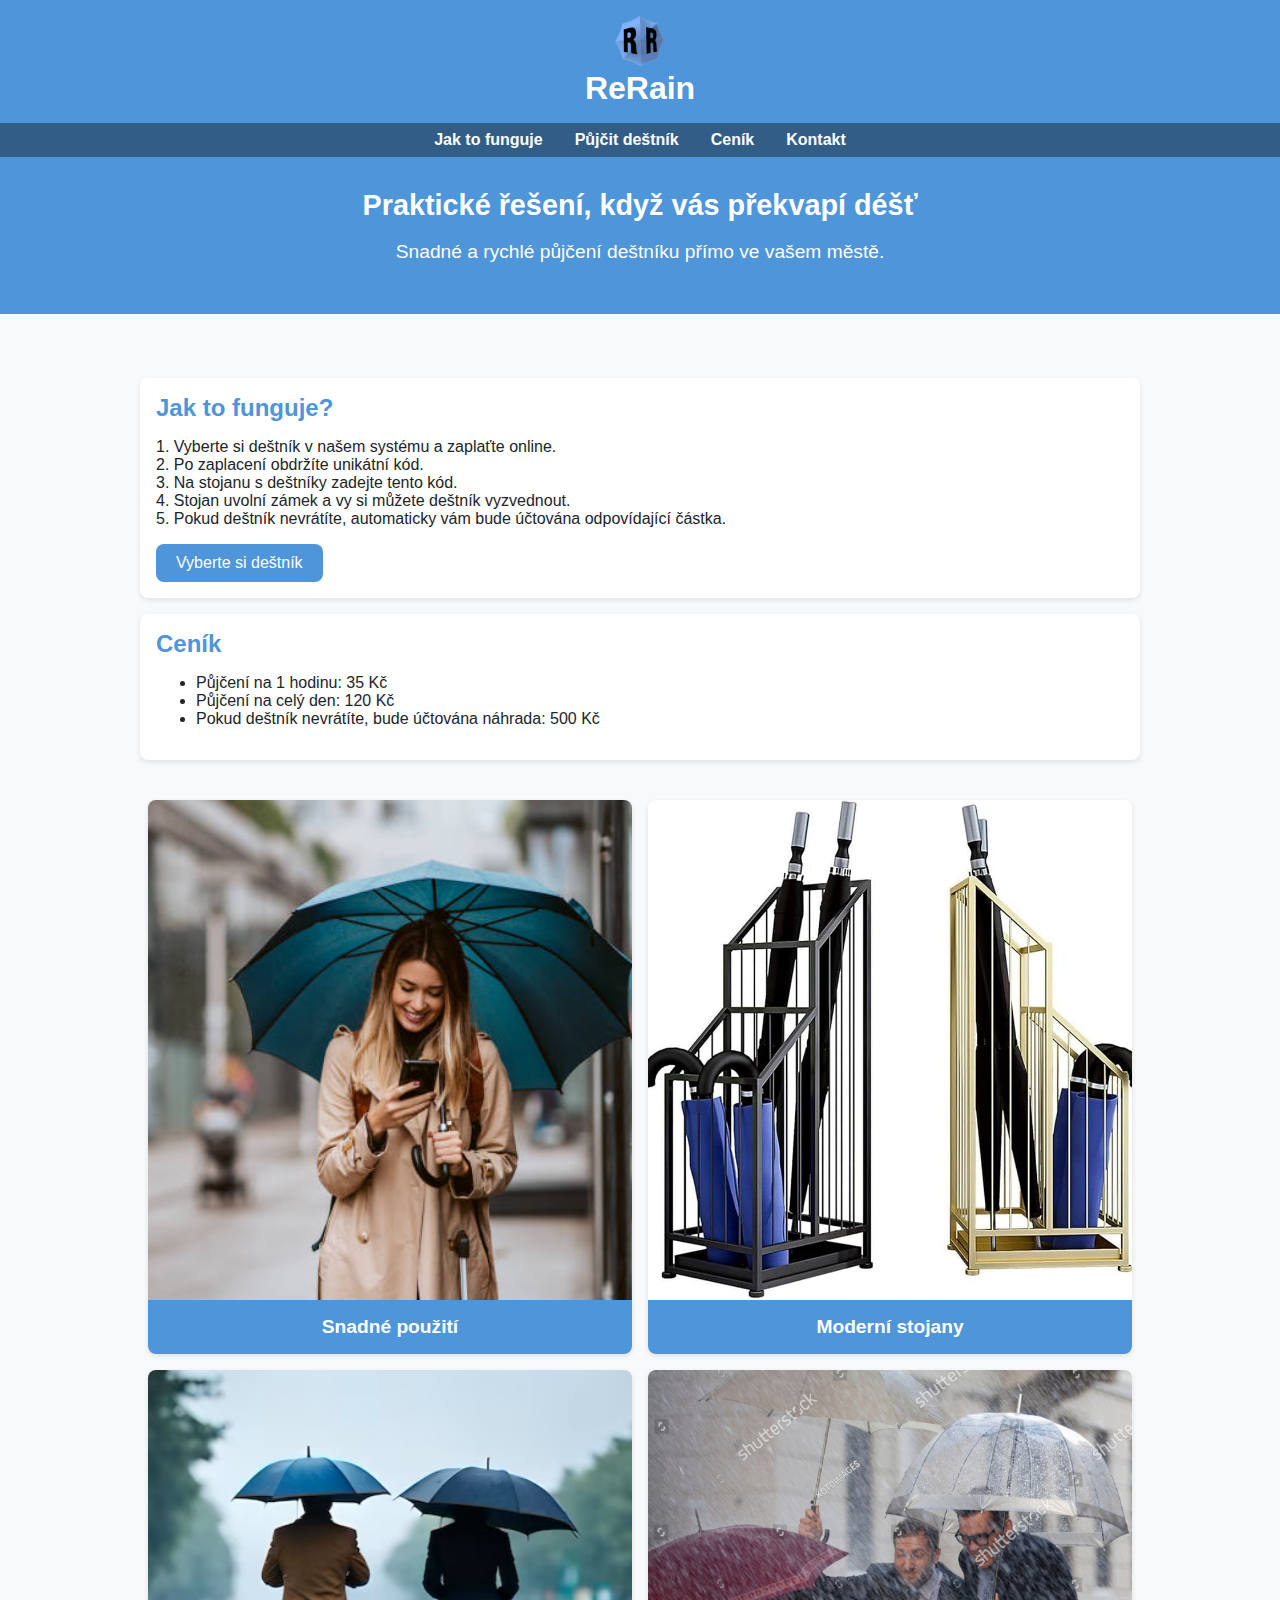
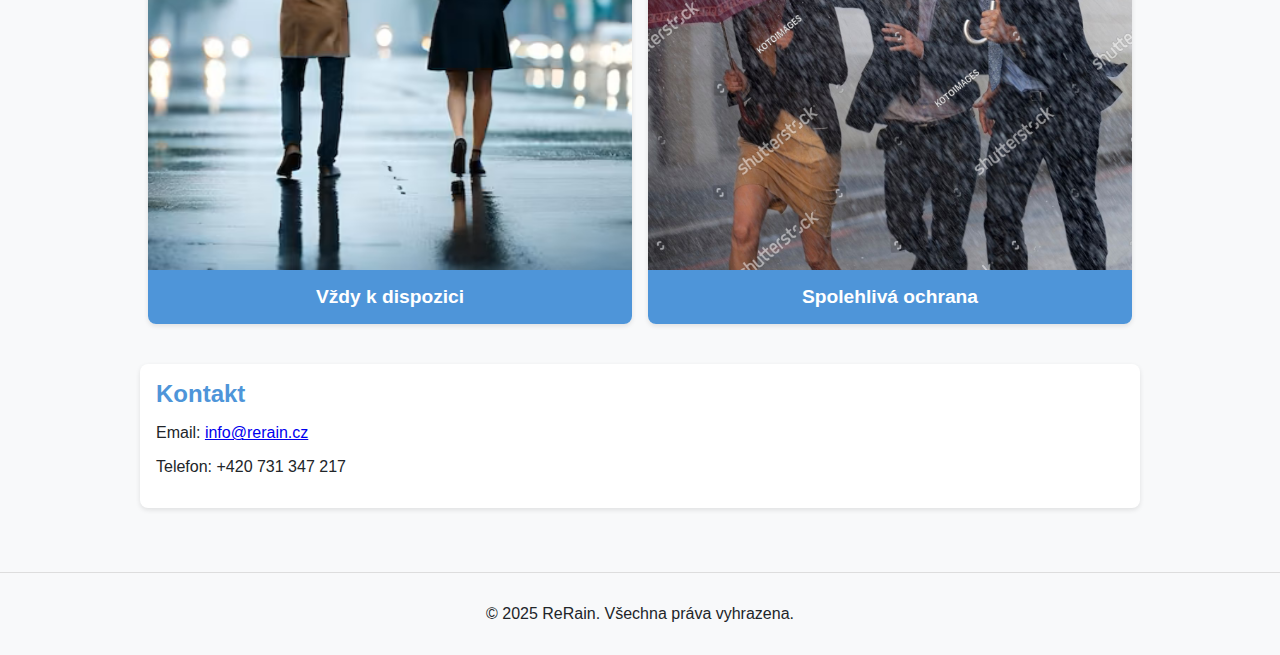
<file: index.html>
<!DOCTYPE html>
<html lang="cs">
<head>
    <meta charset="UTF-8">
    <meta name="viewport" content="width=device-width, initial-scale=1.0">
    <title>ReRain</title>
    <link rel="stylesheet" href="styles.css">
    <link rel="icon" href="logo.png" type="image/x-icon">
</head>
<body>
    <div id="header-container"></div>

    <script>
        document.getElementById('header-container').innerHTML = fetch('header.html')
            .then(response => response.text())
            .then(data => document.getElementById('header-container').innerHTML = data);
    </script>

    <section class="hero">
        <h2>Praktické řešení, když vás překvapí déšť</h2>
        <p>Snadné a rychlé půjčení deštníku přímo ve vašem městě.</p>

    </section>
    <main class="container">
       <section id="jak-to-funguje" class="card">
    <h3>Jak to funguje?</h3>
    <p>
        1. Vyberte si deštník v našem systému a zaplaťte online.<br>
        2. Po zaplacení obdržíte unikátní kód.<br>
        3. Na stojanu s deštníky zadejte tento kód.<br>
        4. Stojan uvolní zámek a vy si můžete deštník vyzvednout.<br>
        5. Pokud deštník nevrátíte, automaticky vám bude účtována odpovídající částka.
    </p>
    <a href="pujcit-destnik.html">
        <button>Vyberte si deštník</button>
    </a>
</section>
                <section id="cenik" class="card">
            <h3>Ceník</h3>
            <ul>
                <li>Půjčení na 1 hodinu: 35 Kč</li>
                <li>Půjčení na celý den: 120 Kč</li>
                <li>Pokud deštník nevrátíte, bude účtována náhrada: 500 Kč</li>
            </ul>
        </section>

        <section class="image-section">
            <div class="image-card">
                <img src="image1.png" alt="Lidé půjčující si deštník">
                <h4>Snadné použití</h4>
            </div>
            <div class="image-card">
                <img src="image2.png" alt="Stojan na deštníky">
                <h4>Moderní stojany</h4>
            </div>
            <div class="image-card">
                <img src="image3.png" alt="Uživatelé s deštníkem">
                <h4>Vždy k dispozici</h4>
            </div>
            <div class="image-card">
                <img src="image4.png" alt="Deštníky v dešti">
                <h4>Spolehlivá ochrana</h4>
            </div>
        </section>
        <section id="kontakt" class="card">
            <h3>Kontakt</h3>
            <p>Email: <a href="mailto:info@pujcovnadestniku.cz">info@rerain.cz</a></p>
            <p>Telefon: +420 731 347 217</p>
        </section>
    </main>

    <div id="footer-container"></div>

    <script>
        document.getElementById('footer-container').innerHTML = fetch('footer.html')
            .then(response => response.text())
            .then(data => document.getElementById('footer-container').innerHTML = data);
    </script>
</body>
</html>
</file>
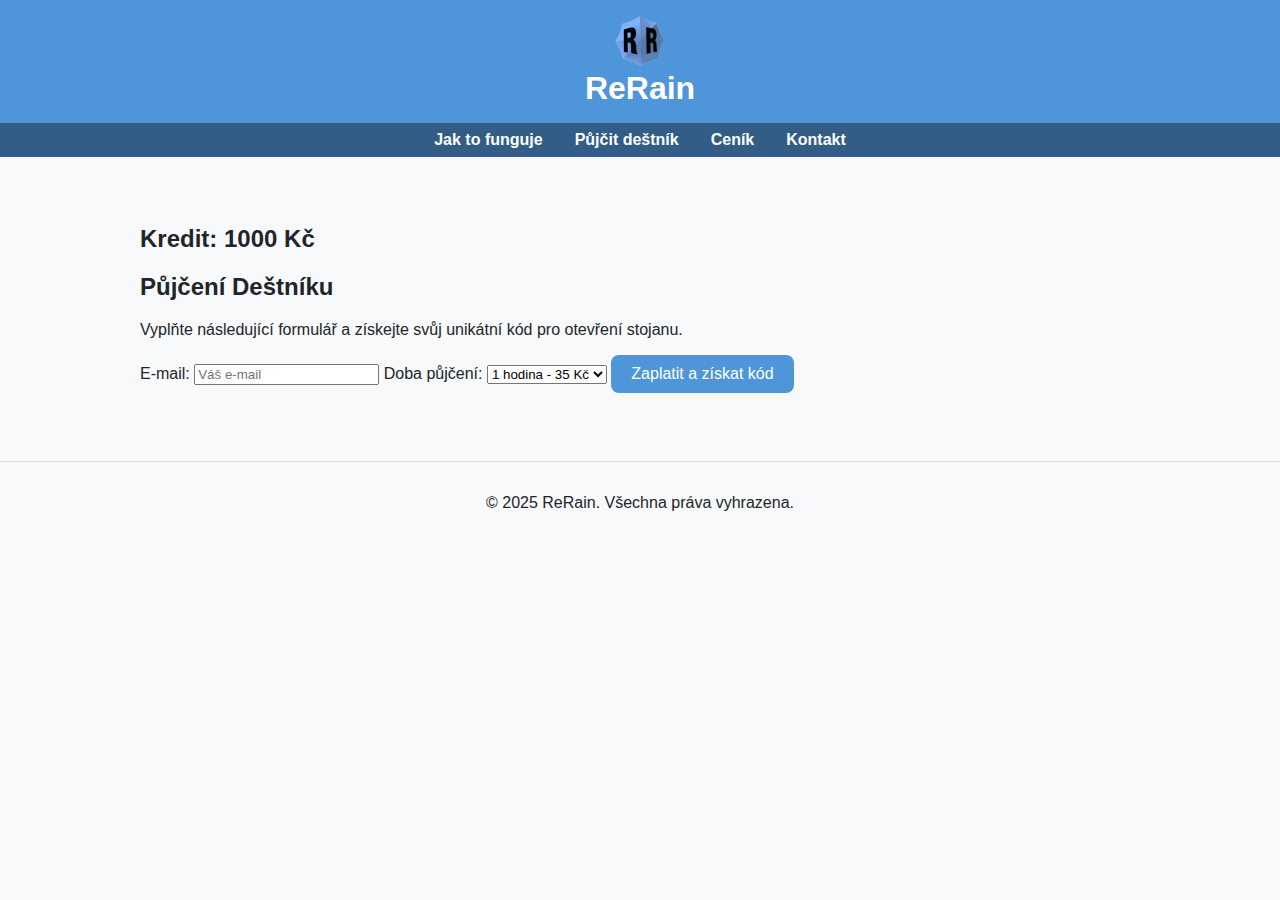
<file: pujcit-destnik.html>
<!DOCTYPE html>
<html lang="cs">
<head>
    <meta charset="UTF-8">
    <meta name="viewport" content="width=device-width, initial-scale=1.0">
    <title>Půjčení Deštníku</title>
    <link rel="stylesheet" href="styles.css">
    <link rel="icon" href="logo.png" type="image/x-icon">
</head>
<body>
    <div id="header-container"></div>

    <script>
        document.getElementById('header-container').innerHTML = fetch('header.html')
            .then(response => response.text())
            .then(data => document.getElementById('header-container').innerHTML = data);
    </script>

    <main class="container">
        <h2 id="credit-display">Kredit: 1000 Kč</h2>
        <h2>Půjčení Deštníku</h2>
        <p>Vyplňte následující formulář a získejte svůj unikátní kód pro otevření stojanu.</p>
        <form id="umbrella-form">
            <label for="email">E-mail:</label>
            <input type="email" id="email" name="email" required placeholder="Váš e-mail">
            
            <label for="duration">Doba půjčení:</label>
            <select id="duration" name="duration" required>
                <option value="35">1 hodina - 35 Kč</option>
                <option value="120">1 den - 120 Kč</option>
            </select>
            
            <button type="button" id="generate-code-btn">Zaplatit a získat kód</button>
        </form>
        <p id="generated-code" style="margin-top: 20px; font-weight: bold;"></p>
    </main>

    <div id="footer-container"></div>

    <script>
        let money = 1000;
        document.getElementById('footer-container').innerHTML = fetch('footer.html')
            .then(response => response.text())
            .then(data => document.getElementById('footer-container').innerHTML = data);

        // Function to update the credit display
        function updateCreditDisplay() {
            document.getElementById('credit-display').textContent = `Kredit: ${money} Kč`;
        }

        // JavaScript for generating the code and deducting money
        document.getElementById('generate-code-btn').addEventListener('click', () => {
            const email = document.getElementById('email').value;
            const duration = document.getElementById('duration').value;

            if (!email || !duration) {
                alert('Prosím, vyplňte všechny údaje.');
                return;
            }

            const cost = parseInt(duration);
            if (money < cost) {
                alert('Nemáte dostatek kreditu pro tuto operaci.');
                return;
            }

            money -= cost;
            updateCreditDisplay();

            const code = generateRandomCode();
            document.getElementById('generated-code').textContent = `Váš unikátní kód: ${code}`;
        });

        // Function to generate a random code
        function generateRandomCode() {
            let code = '';
            const alphabet = 'ABCDEFGHIJKLMNOPQRSTUVWXYZ';
            
            for (let i = 0; i < 4; i++) {
                const randomIndex = Math.floor(Math.random() * alphabet.length);
                code += alphabet[randomIndex];
            }
            
            return code;
        }

        // Initial credit display update
        updateCreditDisplay();
    </script>
</body>
</html>
</file>
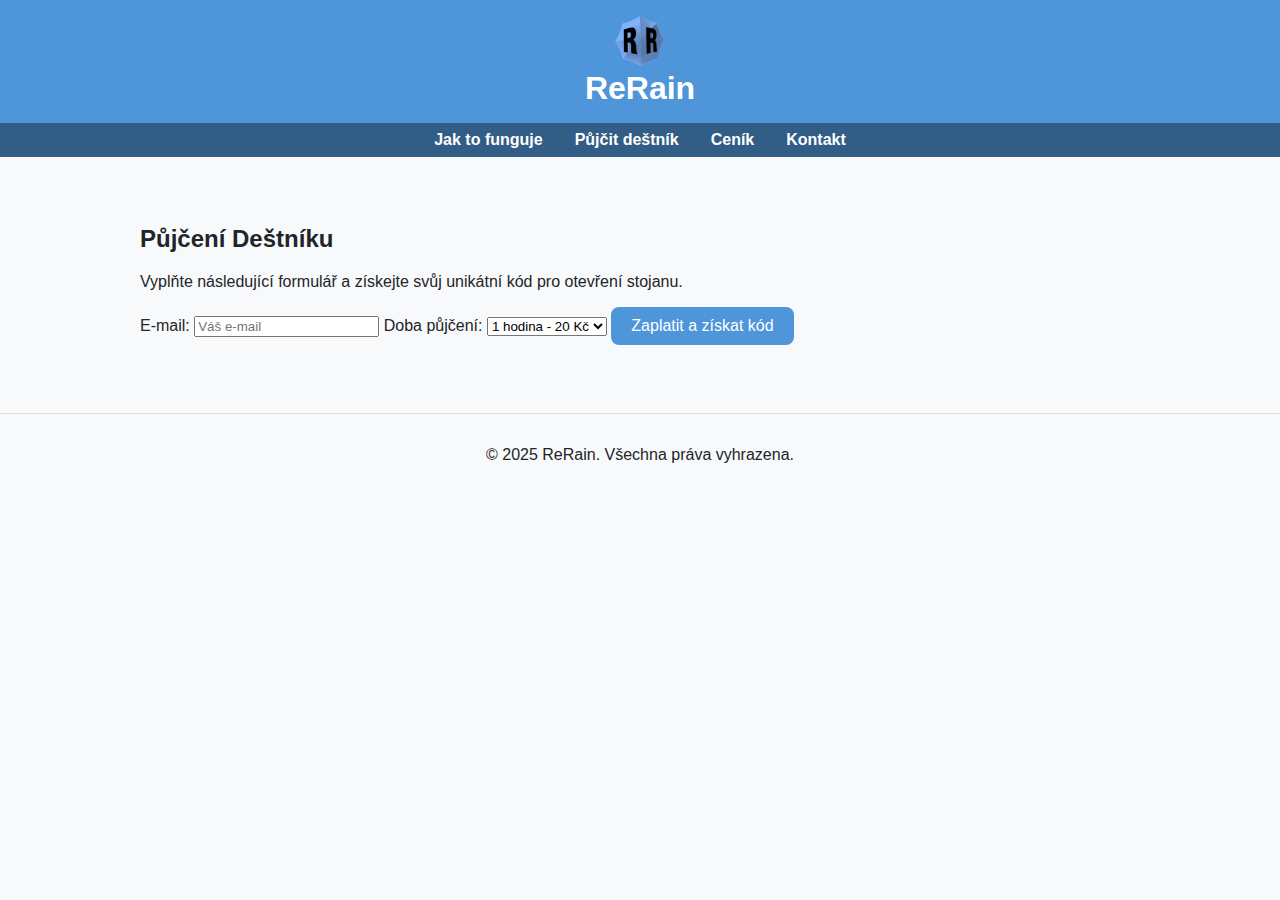
<file: submit-pujceni.html>
<!DOCTYPE html>
<html lang="cs">
<head>
    <meta charset="UTF-8">
    <meta name="viewport" content="width=device-width, initial-scale=1.0">
    <title>Půjčení Deštníku</title>
    <link rel="stylesheet" href="styles.css">
</head>
<body>
    <div id="header-container"></div>

    <script>
        document.getElementById('header-container').innerHTML = fetch('header.html')
            .then(response => response.text())
            .then(data => document.getElementById('header-container').innerHTML = data);
    </script>

    <main class="container">
        <h2>Půjčení Deštníku</h2>
        <p>Vyplňte následující formulář a získejte svůj unikátní kód pro otevření stojanu.</p>
        <form id="umbrella-form">
            <label for="email">E-mail:</label>
            <input type="email" id="email" name="email" required placeholder="Váš e-mail">
            
            <label for="duration">Doba půjčení:</label>
            <select id="duration" name="duration" required>
                <option value="1h">1 hodina - 20 Kč</option>
                <option value="1d">1 den - 100 Kč</option>
            </select>
            
            <button type="button" id="generate-code-btn">Zaplatit a získat kód</button>
        </form>
        <p id="generated-code" style="margin-top: 20px; font-weight: bold;"></p>
    </main>

    <div id="footer-container"></div>

    <script>
        document.getElementById('footer-container').innerHTML = fetch('footer.html')
            .then(response => response.text())
            .then(data => document.getElementById('footer-container').innerHTML = data);

        // JavaScript for generating the code
        document.getElementById('generate-code-btn').addEventListener('click', () => {
            const email = document.getElementById('email').value;
            const duration = document.getElementById('duration').value;

            if (!email || !duration) {
                alert('Prosím, vyplňte všechny údaje.');
                return;
            }

            const code = generateCode('A'); // You can pass the location as needed
            document.getElementById('generated-code').textContent = `Váš unikátní kód: ${code}`;
        });

        function generateCode(locationHex) {
            // Get the current Unix timestamp in milliseconds
            const unixTime = Date.now();
            // Convert to string and strip the first three and last digits
            const stripped = unixTime.toString().slice(3, -1);
            // Convert the resulting string to hexadecimal
            const hex = parseInt(stripped, 10).toString(16);
            // Append the location hex digit
            return hex + locationHex;
        }
    </script>
</body>
</html>
</file>
<file: styles.css>
/* styles.css */

body {
    font-family: Arial, sans-serif;
    margin: 0;
    padding: 0;
    background-color: #f8f9fa;
    color: #212529;
}

header {
    background-color: #4e95d9;
    color: white;
    padding: 1rem;
    text-align: center;
}

header h1 {
    margin: 0;
    font-size: 2rem;
}

nav {
    display: flex;
    justify-content: center;
    background-color: #315d86;
    padding: 0.5rem 0;
}

nav a {
    color: white;
    text-decoration: none;
    margin: 0 1rem;
    font-weight: bold;
}

nav a:hover {
    text-decoration: underline;
}

.hero {
    background-color: #4e95d9;
    color: white;
    text-align: center;
    padding: 2rem 1rem;
}

.hero h2 {
    margin: 0 0 1rem;
    font-size: 1.8rem;
}

.hero p {
    font-size: 1.2rem;
}

.container {
    max-width: 1000px;
    margin: 2rem auto;
    padding: 1rem;
}

.card {
    background: white;
    margin: 1rem 0;
    padding: 1rem;
    border-radius: 8px;
    box-shadow: 0 2px 5px rgba(0, 0, 0, 0.1);
}

.card h3 {
    margin: 0 0 1rem;
    font-size: 1.5rem;
    color: #4e95d9;
}

.image-section {
    display: flex;
    flex-wrap: wrap;
    justify-content: space-between;
    margin: 2rem 0;
}

.image-card {
    flex: 1 1 calc(50% - 1rem);
    margin: 0.5rem;
    border-radius: 8px;
    overflow: hidden;
    background: white;
    box-shadow: 0 2px 5px rgba(0, 0, 0, 0.1);
}

.image-card img {
    width: 500px;
    height: 500px;
    display: block;
}

.image-card h4 {
    margin: 0;
    padding: 1rem;
    font-size: 1.2rem;
    background-color: #4e95d9;
    color: white;
    text-align: center;
}

footer {
    text-align: center;
    padding: 1rem;
    background-color: #f8f9fa;
    border-top: 1px solid #ddd;
}
button {
    display: inline-block;
    background-color:  #4e95d9; /* Blue background */
    color: #fff; /* White text */
    border: none; /* Remove border */
    border-radius: 8px; /* Rounded corners */
    padding: 10px 20px; /* Padding for the button */
    font-size: 16px; /* Font size */
    cursor: pointer; /* Pointer cursor on hover */
    text-align: center; /* Center-align text */
    transition: background-color 0.3s ease; /* Smooth transition */
    }

button:hover {
    background-color: #315d86; /* Darker blue on hover */
    }

button:active {
    background-color: #315d86; /* Even darker blue on click */
    }
</file>
